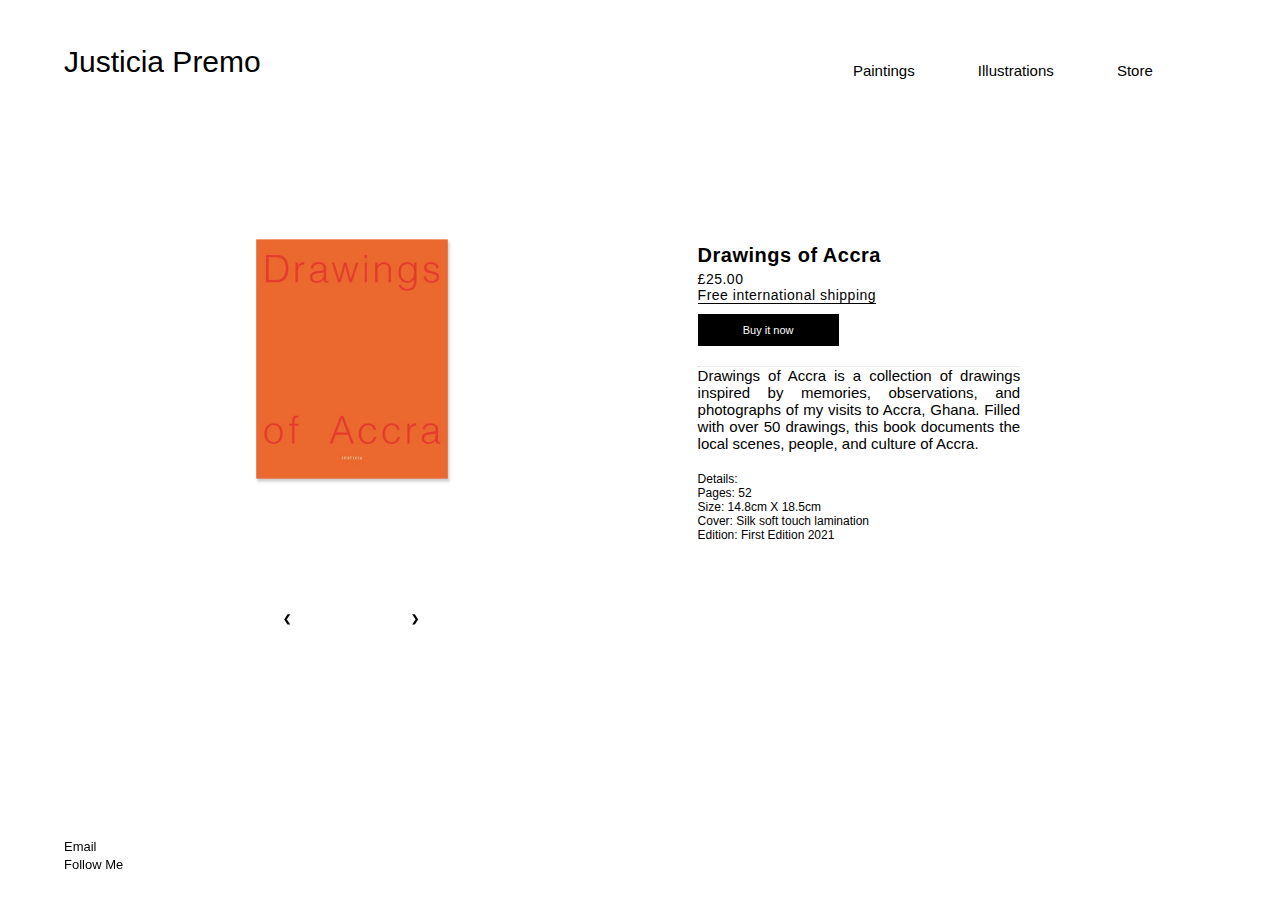
<file: store.html>
<!DOCTYPE html>
<html>
<head>

<!-- Google tag (gtag.js) -->
<script async src="https://www.googletagmanager.com/gtag/js?id=G-3RGZR8XLTM"></script>
<script>
  window.dataLayer = window.dataLayer || [];
  function gtag(){dataLayer.push(arguments);}
  gtag('js', new Date());

  gtag('config', 'G-3RGZR8XLTM');
</script>
</script>
<meta name="viewport" content="width=device-width, initial-scale=1">

<title>Justicia Premo</title>
<link rel="stylesheet" type="text/css" href="store.css">
<link rel="icon" type="image/png" href="artfavicon.png"/>


<div class="navbar">
	<ul>
		<li class="name"><a href="index.html">Justicia Premo</a></li>
		<li class="other"><a href="store.html">Store</a></li>
		<li class="other"><a href="illustrations.html">Illustrations</a></li>
		<li class="other"><a href="paintings.html"> Paintings</a></li>
		
	</ul>
</div>

</head>

<body>
	<div class="main-body">
		<div class="row">
			<div class="column">
			  <div class="img-box">
				<div class="mySlides">
						<img src="Front-Sample.png" alt="">
					</div>
					<div class="mySlides">
						<img src="inside-sample1.png" alt="">
					</div>
					<div class="mySlides">
						<img src="inside-sample2.png" alt="">
					</div>
					<a class="prev" onclick="plusSlides(-1)">&#10094;</a>
					<a class="next" onclick="plusSlides(1)">&#10095;</a>
			  </div>
			</div>
			<div class="column">
			  <div class="book-info">
					<div class="book-title">Drawings of Accra </div>
					<div class="price">£25.00 <br> Free international shipping</div>
					<div><a class = "buy" href="https://buy.stripe.com/5kA5nj8X3aGU47K000" target="_blank">Buy it now</a></div>
					<hr class="new1">
					<div class="book-des">Drawings of Accra is a collection of drawings inspired by memories, observations, and photographs of my visits to Accra, Ghana. Filled with over 50 drawings, this book documents the local scenes, people, and culture of Accra. </div>
					<div class="book-det">Details: <br> Pages: 52  <br> Size: 14.8cm X 18.5cm <br>Cover: Silk soft touch lamination <br> Edition: First Edition 2021</div>
			  </div>
			</div>
		  </div>
		  <footer>
			<p><a href="mailto:justiciapremo@outlook.com">Email</a></p>
			<p><a href="https://www.instagram.com/justicia.art/" target="_blank">Follow Me</a></p>
		</footer>
	</div>

	<script src="store.js"></script>
</body>
</html>
</file>
<file: store.css>
*
{
	margin: 0;
	padding: 0;
	box-sizing: border-box;
	font-family: Arial, Helvetica, sans-serif;
    color: black;
    text-decoration: none;
}

body
{
    margin: 0;
    padding: 0;
	height: 100vh;
	background:white;
    display: flex;
	justify-content:center;
	align-items:center;
}
.navbar{
	position: fixed;
	Top: 0%;
	padding-top: 3.5%;
	width: 90%;
	z-index: 9999;
	background-color: white;
	color: black;
	overflow: hidden;
	float: left;
	display: block;
	flex-direction:row;
}

li{
    display: inline;
    text-align: center;
}

.name a{
    font-size: 30px;
}

.other a{
    padding-right: 5.4%;
    float: right;
    right: auto;
    font-size: 15px;
    margin-right: 1px;
    margin-top: 1.5%;
    overflow: hidden;
}

/* Create two equal columns that floats next to each other */
.main-body{
    width: 90%;
    height: 65%;
}
.row{
    height: 100%;
}
.column {
    float: left;
    width: 50%;
    
  }

.img-box{ 
    margin-left: auto;
    margin-right: auto;
    padding: 0px;
    width: 70%;
    height: 70%;  
}

.img-box img{
    display:block;
    width: 80%;
    margin: 10% auto;
}


.next, .prev{
    bottom: 30%;
    margin-top: 70%;
    position: fixed;
    font-size: 10px;
}

 .next {
    cursor: pointer;
    width: auto;
    height: auto;
    padding: 6px 5px;
    margin-left: 20%;
    color: black;
    font-weight: bold;
  }

 .prev{
    cursor: pointer;
    width: auto;
    height: auto;
    padding: 6px 5px;
    margin-left: 10%;
    color: black;
    font-weight: bold;

  }

.book-info{
    width: 80%;
    margin-left: auto;
    margin-right: auto;
    margin-top: 15%;
    display: block;
    float: left;
    padding-left:10% ;
}

.book-title{
    font-size: 20px;
    font-weight: 550;
    letter-spacing: .5px;
    margin-bottom: 1%;
}


.price{
    float: left;
    font-size: 14px;
    letter-spacing: .5px;
    border-bottom: 1px solid;
}

a.buy:link {
    background-color: black;
    width: 35%;
    margin-top: 2.5%;
    padding: 10px 25px;
    float: left;
    text-align: center;
    text-decoration: none;
    display: block;
    text-align: center;
    border-radius: 0;
    margin-bottom: 5%;
    margin-right: 80%;

}

a.buy {
    color:white;
    font-family:  Helvetica, sans-serif;
    font-size: 11px;
    font-weight: lighter;
}

hr.new1 {
    border-top: none 0.5px grey;
    width: 80%;
    margin-top: 10%;
  }

  .book-des{
    width: 80%;
    text-align: justify;
    margin-bottom: 4%;
    float: left;
    font-size: 15px;
}

.book-det{
    font-size: 12px ;
    text-align: justify;
    margin: 1% 0;
    float: left;
}
  /* Clear floats after the columns */
  .row:after {
    content: "";
    display: table;
    clear: both;
    background-color: palevioletred;
  }

footer{
    white-space: nowrap;
    bottom: 3%;
    width: 100%;
    float: left;
    position: fixed;
    width: 90%;
}

footer a{
    font-size: small;
    font-weight: normal;
}

  /* Responsive layout - makes the two columns stack on top of each other instead of next to each other */
  @media screen and (max-width: 600px) {
    .column {
      width: 100%;
      height: 42%;
    }

    body
    {
        display: flexbox;
        justify-content:center;
        align-items:center;
        flex-wrap: wrap; 
    }
    .navbar{
        position: fixed;
        display: flexbox;
        Top: 0%;
        padding-top: 3.5%;
        width: 90%;
        z-index: 9999;
        background-color: white;
        color: black;
        overflow: hidden;
        float: left;
        display: block;
        flex-direction:row;
    }
    .name a{
        font-size: 18px;

    }
    
    .other a{
        padding-right: 5.4%;
        float: right;
        right: auto;
        font-size: 10px;
        margin-right: 1px;
        margin-top: 1.5%;
        overflow: hidden;
    }
    .main-body{
        height: 80%;
    }

    .img-box{ 
        margin-left: auto;
        margin-right: auto;
        padding: 0px;
        width: 70%;
        height: fit-content;
        top: 3%;
    }
    
    .img-box img{
        display:block;
        width: 100%;
        margin: 0% auto;
       
    }

    .next, .prev{
        bottom: 73%;
        position: absolute;

    }
    .next {
        margin-left: 70%;
      }
    
     .prev{
        padding: 6px 5px;
        margin-left: -12%;
        color: black;
        font-weight: bold;
    
      }

    .book-info{
        width: 70%;
        height: 125%;
        margin: 8% 22%;
        overflow-y: scroll;
        padding: 1.5%;
        overflow-style: none;
        position: relative;
    }

    .book-info::-webkit-scrollbar {
        display: none;
    }

    .book-title{
        font-size: 18px;
        width: 80%;

    }

    a.buy:link {
        background-color: black;
        width: 50%;
        margin-top: 3%;
        padding: 6px 25px;
        float: left;
        text-align: center;
        text-decoration: none;
        display: block;
        text-align: center;
        border-radius: 0;
        margin-bottom: 5%;
        margin-right: 80%;
    
    }
    
    a.buy {
        color:white;
        font-family:  Helvetica, sans-serif;
        font-size: 11px;
        font-weight: lighter;
    }

    hr.new1 {
        border-top: none 0.5px grey;
        width: 80%;
      }
    
    .book-des{
        width: 80%;
        text-align: justify;
        margin-bottom: 4%;
        float: left;
        font-size: 15px;
    
    }
    
    .book-det{
        font-size: 12px ;
        text-align: justify;
    }
    
    
    

    
  }
</file>
